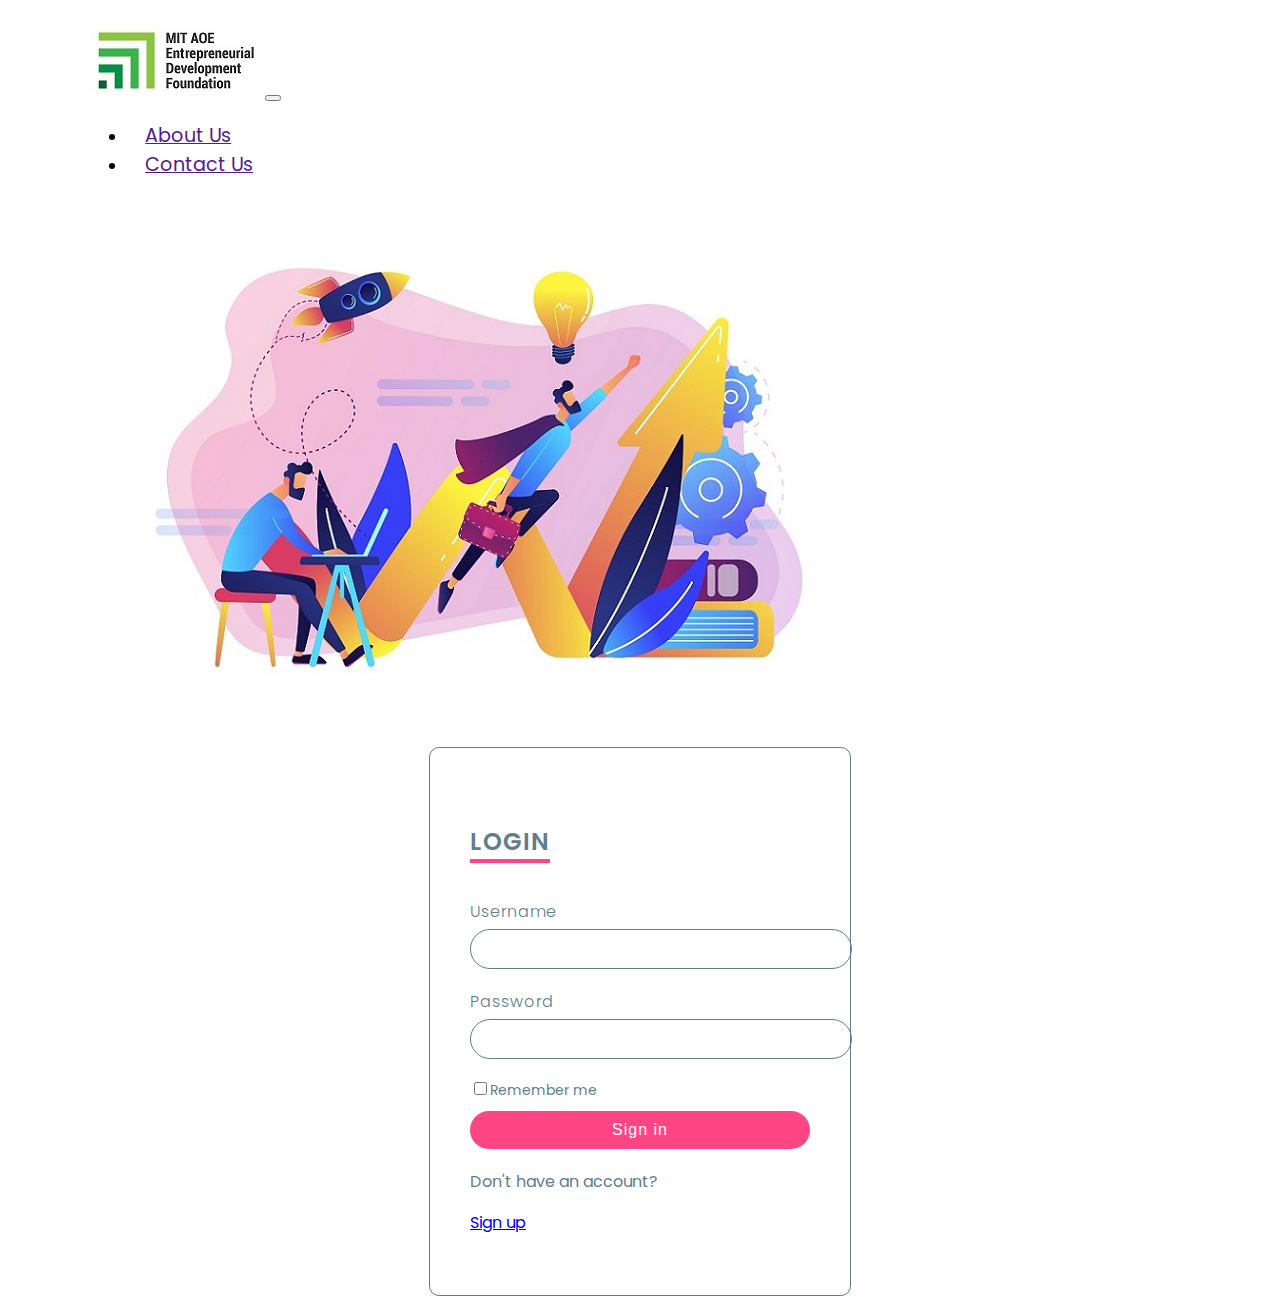
<file: login.html>
<!DOCTYPE html>
<html lang="en" dir="ltr">

<head>
  <title>test</title>
  <meta charset="utf-8">

  <link href="https://cdn.jsdelivr.net/npm/bootstrap@5.0.1/dist/css/bootstrap.min.css" rel="stylesheet" integrity="sha384-+0n0xVW2eSR5OomGNYDnhzAbDsOXxcvSN1TPprVMTNDbiYZCxYbOOl7+AMvyTG2x" crossorigin="anonymous">
  <link rel="stylesheet" href="css/style.css">

  <link rel="preconnect" href="https://fonts.gstatic.com">
  <link href="https://fonts.googleapis.com/css2?family=Poppins:ital,wght@0,100;0,200;0,300;0,400;0,500;0,600;0,700;0,800;0,900;1,100;1,200;1,300;1,400;1,500;1,600;1,700;1,800;1,900&display=swap" rel="stylesheet">


  <script src="https://cdn.jsdelivr.net/npm/bootstrap@5.0.1/dist/js/bootstrap.bundle.min.js" integrity="sha384-gtEjrD/SeCtmISkJkNUaaKMoLD0//ElJ19smozuHV6z3Iehds+3Ulb9Bn9Plx0x4" crossorigin="anonymous"></script>
  <script src="https://cdn.jsdelivr.net/npm/@popperjs/core@2.9.2/dist/umd/popper.min.js" integrity="sha384-IQsoLXl5PILFhosVNubq5LC7Qb9DXgDA9i+tQ8Zj3iwWAwPtgFTxbJ8NT4GN1R8p" crossorigin="anonymous"></script>
  <script src="https://cdn.jsdelivr.net/npm/bootstrap@5.0.1/dist/js/bootstrap.min.js" integrity="sha384-Atwg2Pkwv9vp0ygtn1JAojH0nYbwNJLPhwyoVbhoPwBhjQPR5VtM2+xf0Uwh9KtT" crossorigin="anonymous"></script>


</head>

<body>

  <!--    section starts for title   -->
  <section id="title">
    <div class="container-fluid">

      <!-- navbar light code starts here -->

      <nav class="navbar navbar-expand-lg navbar-light bg-light rounded">
        <a class="navbar-brand" href=""><img src="images/logo.jpg" alt=""></a>
        <button class="navbar-toggler" type="button" data-bs-toggle="collapse" data-bs-target="#navbarSupportedContent" aria-controls="navbarSupportedContent" aria-expanded="false" aria-label="Toggle navigation">
          <span class="navbar-toggler-icon"></span>
        </button>
        <div class="collapse navbar-collapse" id="navbarSupportedContent">
          <ul class="navbar-nav ms-auto">
            <li class="nav-item">
              <a class="nav-link" href="">About Us</a>
            </li>
            <li class="nav-item">
              <a class="nav-link" href="">Contact Us</a>
            </li>
          </ul>
        </div>
      </nav>
      <!-- Title -->
      <div class="row">
        <div class="col-lg-6">
          <img class="title-image" src="images/background4.jpg" alt="">

        </div>
        <div class="col-lg-6">
          <div class="contentbox">

            <div class="formbox">
              <p>
              <h2 class="headline-login"><a class="clk-login" href="#">Login</a></h2>
              </p>

              <form class="" action="index.html" method="post">
                <div class="inputbox">
                  <span>Username</span>
                  <input type="text" name="" value="">
                </div>

                <div class="inputbox">
                  <span>Password</span>
                  <input type="Password" name="" value="">
                </div>

                <div class="remember">
                  <label for=""><input type="checkbox" name="" value="">Remember me</label>
                </div>

                <div class="inputbox">
                  <input type="submit" name="" value="Sign in">
                </div>

                <div class="inputbox">
                  <p class="p1">Don't have an account?</p><a href="signup.html">Sign up</a>
                </div>

              </form>
            </div>
          </div>



        </div>
      </div>
    </div>


  </section>


</body>

</html>
</file>
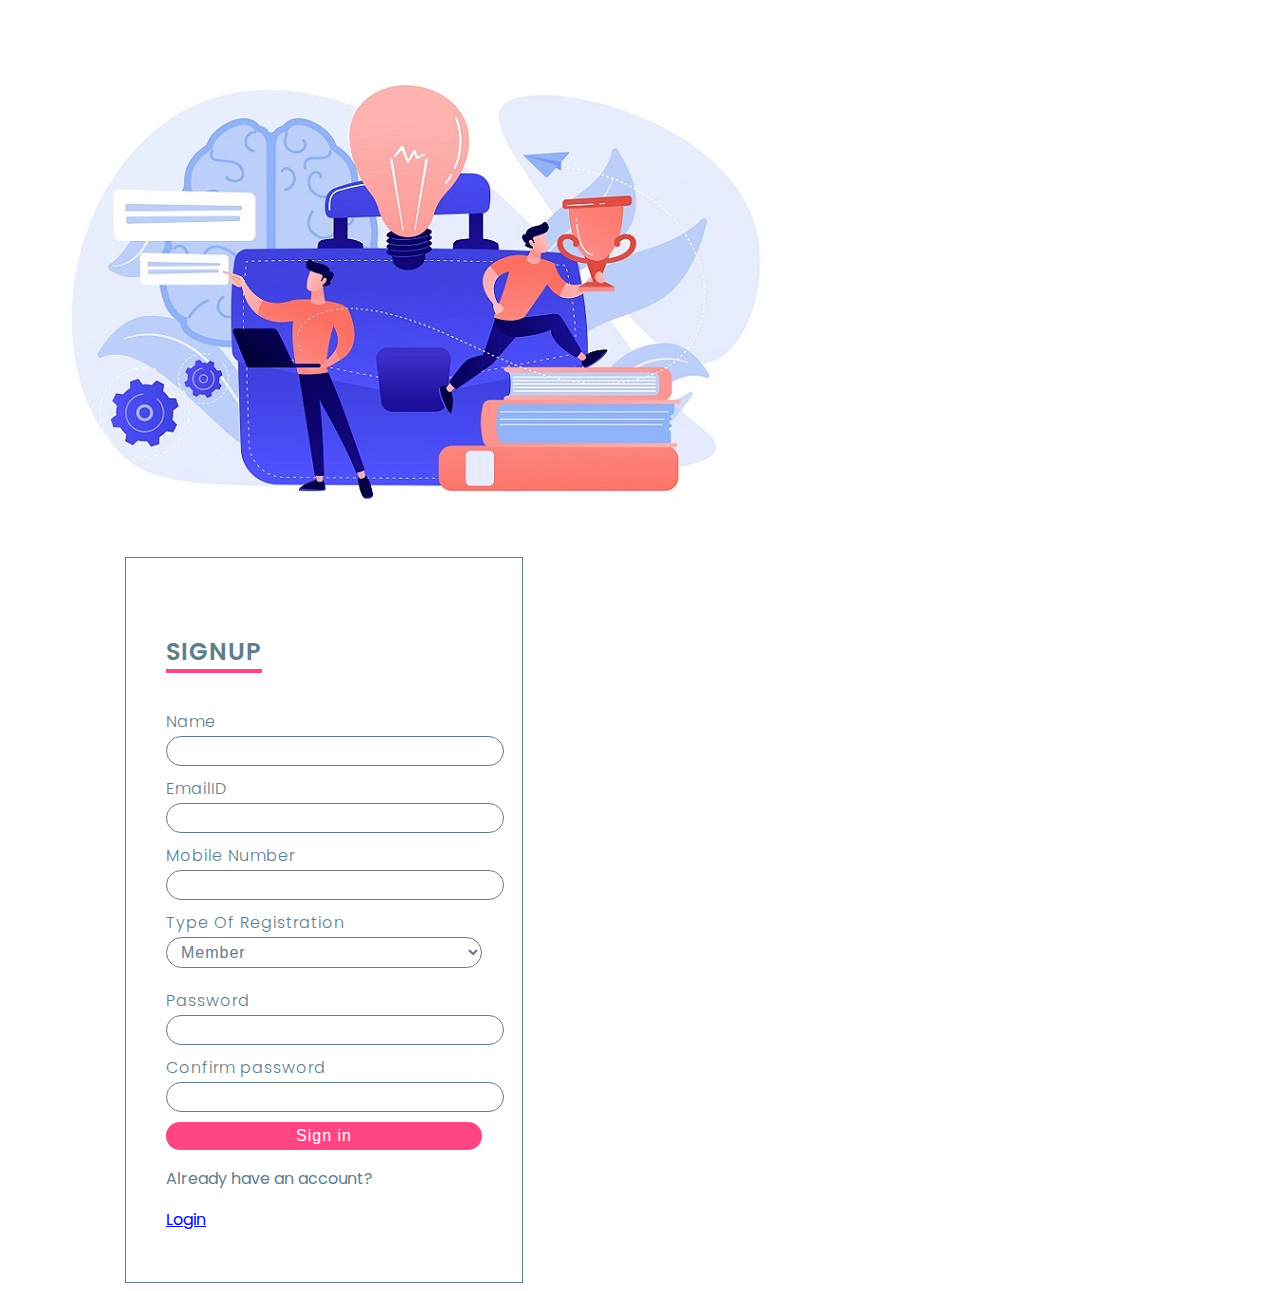
<file: signup.html>
<!DOCTYPE html>
<html lang="en" dir="ltr">

<head>
  <meta charset="utf-8">
  <link rel="stylesheet" href="css/style.css">
  <link rel="preconnect" href="https://fonts.gstatic.com">
  <link href="https://fonts.googleapis.com/css2?family=Poppins:ital,wght@0,100;0,200;0,300;0,400;0,500;0,600;0,700;0,800;0,900;1,100;1,200;1,300;1,400;1,500;1,600;1,700;1,800;1,900&display=swap" rel="stylesheet">
  <title></title>
</head>

<body>

  <section>
    <div class="imgbox">
      <img src="images/background3.jpg" alt="">
    </div>

    <div class="contentbox-signup">
      <div class="logo">

      </div>
      <div class="formbox-signup">
        <p>
        <h2 class="headline-signup"><a class="clk-signup" href="#">Signup</a></h2>
        </p>

        <form class="" action="index.html" method="post">
          <div class="inputbox">
            <span>Name</span>
            <input type="text" name="" value="">
          </div>

          <div class="inputbox">
            <span>EmailID</span>
            <input type="Password" name="" value="">
          </div>

          <div class="inputbox">
            <span>Mobile Number</span>
            <input type="Password" name="" value="">
          </div>

          <div class="inputbox">
          <span><label for="cars">Type Of Registration</label></span>
            <select name="cars" id="cars">
              <option value="volvo">Member</option>
              <option value="saab">Incubiator</option>
            </select>

          </div>

          <div class="inputbox">
            <span>Password</span>
            <input type="Password" name="" value="">
          </div>

          <div class="inputbox">
            <span>Confirm password</span>
            <input type="Password" name="" value="">
          </div>

          <div class="inputbox">
            <input type="submit" name="" value="Sign in">
          </div>

          <div class="inputbox">
            <p class="p1">Already have an account?</p><a href="index.html">Login</a>
          </div>

        </form>
      </div>
    </div>
  </section>


</body>

</html>
</file>
<file: css/style.css>
body {
  font-family: 'Poppins', sans-serif;
}

/*   navbar css code   */
.container-fluid {
  padding: 1% 5%;
}

.navbar {
  padding: 0 1rem 0 1rem;
  margin-bottom: 1rem;
}


.nav-item {
  padding: 0 18px;
}

.nav-link {
  font-size: 1.2rem;
  font-family: 'Poppins', sans-serif;
}

.nav-link:hover {
  margin-bottom: 20px;
  border-bottom: 4px solid #ff4584;
}

/* title image css */
/* .title-image{
  width: 100%;

} */
/*   login form css complete   */
.contentbox {
  display: flex;
  justify-content: center;
  align-items: center;
  height: 100%;
}

.contentbox .formbox {
  padding: 40px;
  border:1px solid #607d8b;
  border-radius: 10px;
}


.contentbox .formbox:hover {

  padding: 40px;
  box-shadow: 0px 8px 16px 0px rgba(0, 0, 0, 0.2);
  border-radius: 10px;
}

.contentbox .formbox .headline-login {
  color: #607d8b;
  font-weight: 600;
  font-size: 1.5em;
  text-transform: uppercase;
  margin-bottom: 20px;
  border-bottom: 4px solid #ff4584;
  display: inline-block;
  letter-spacing: 1px;
}

.contentbox .formbox .headline-login .clk-login {
  color: #607d8b;
  text-transform: uppercase;
  text-decoration: none;
}

.contentbox .formbox .inputbox {
  margin-bottom: 20px;
}

.contentbox .formbox .inputbox span {
  font-size: 16px;
  margin-bottom: 5px;
  display: inline-block;
  color: #607d8b;
  font-weight: 300;
  font-size: 16px;
  letter-spacing: 1px;
}

.contentbox .formbox .inputbox input {
  width: 100%;
  padding: 10px 20px;
  outline: none;
  font-weight: 400;
  border: 1px solid #607d8b;
  font-size: 16px;
  letter-spacing: 1px;
  color: #607d8b;
  background: transparent;
  border-radius: 30px;
}

.contentbox .formbox .inputbox input[type="submit"] {
  background: #ff4584;
  color: #fff;
  outline: none;
  border: none;
  font-weight: 500;
  cursor: pointer;
}

.contentbox .formbox .inputbox input[type="submit"]:hover {
  background: #f53677;
}

.contentbox .formbox .remember {
  margin-bottom: 10px;
  color: #607d8b;
  font-weight: 400;
  font-size: 14px;
}

.contentbox .formbox .inputbox .p1 {
  color: #607d8b;
}

.contentbox .formbox .inputbox .p1 a {
  color: #ff4584;
}





/*END OF LOGIN CSS*/



section .contentbox-signup .formbox-signup .headline-signup .clk-signup{
  color: #607d8b;
  text-transform: uppercase;
  text-decoration: none;
}

section .contentbox-signup {
  display: flex;
  justify-content: center;
  align-items: center;
  width: 50%;
  height: 100%;
}
section .contentbox-signup .formbox-signup {
  width: 50%;
  padding: 40px;
  border:1px solid #607d8b;

}

section .contentbox-signup .formbox-signup:hover {
  width: 50%;
  padding: 40px;
  box-shadow: 0px 8px 16px 0px rgba(0, 0, 0, 0.2);
}

section .contentbox-signup .formbox-signup .headline-signup {
  color: #607d8b;
  font-weight: 600;
  font-size: 1.5em;
  text-transform: uppercase;
  margin-bottom: 20px;
  border-bottom: 4px solid #ff4584;
  display: inline-block;
  letter-spacing: 1px;
}
section .contentbox-signup .formbox-signup .headline-login .clk-signup{
  color: #607d8b;
  text-transform: uppercase;
  text-decoration: none;
}

section .contentbox-signup .formbox-signup .inputbox {
  margin-bottom: 10px;
}

section .contentbox-signup .formbox-signup .inputbox span {
  font-size: 16px;
  margin-bottom: 2px;
  display: inline-block;
  color: #607d8b;
  font-weight: 300;
  font-size: 16px;
  letter-spacing: 1px;
}

section .contentbox-signup .formbox-signup .inputbox input {
  width: 100%;
  padding: 5px 10px;
  outline: none;
  font-weight: 400;
  border: 1px solid #607d8b;
  font-size: 16px;
  letter-spacing: 1px;
  color: #607d8b;
  background: transparent;
  border-radius: 30px;
}


section .contentbox-signup .formbox-signup .inputbox input[type="submit"] {
  background: #ff4584;
  color: #fff;
  outline: none;
  border: none;
  font-weight: 500;
  cursor: pointer;
}

section .contentbox-signup .formbox-signup .inputbox input[type="submit"]:hover {
  background: #f53677;
}

section .contentbox-signup .formbox-signup .inputbox .p1 {
  color: #607d8b;
}

section .contentbox-signup .formbox-signup .inputbox .p1 a {
  color: #ff4584;
}

section .contentbox-signup .formbox-signup .inputbox select{
  color: #607d8b;
  width: 100%;
  margin-bottom: 10px;
  padding: 5px 10px;
  outline: none;
  font-weight: 400;
  border: 1px solid #607d8b;
  font-size: 16px;
  letter-spacing: 1px;
  color: #607d8b;
  background: transparent;
  border-radius: 30px;

}



/* css for signup drop down */
.contentbox .formbox .inputbox select{
  color: #607d8b;
  width: 100%;
  margin-bottom: 10px;
  padding: 5px 10px;
  outline: none;
  font-weight: 400;
  border: 1px solid #607d8b;
  font-size: 16px;
  letter-spacing: 1px;
  color: #607d8b;
  background: transparent;
  border-radius: 30px;

}
</file>
